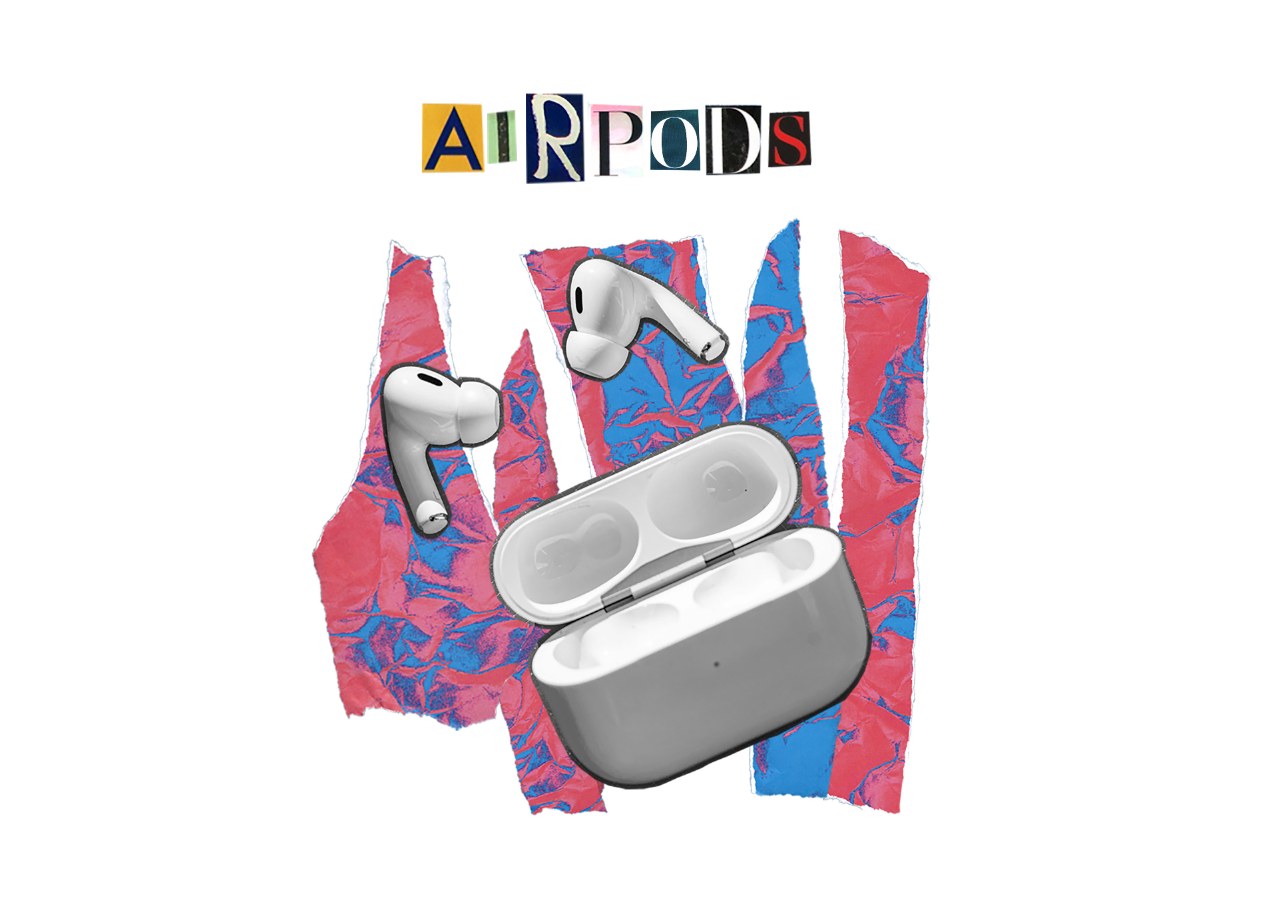
<file: index.html>
<!doctype html>
<html>
   <head>
    
    <link rel="stylesheet" href="style.css">

   </head>

   <body>
  
      <a href="page2.html">
        <img class="airpods" src="airpods.jpg">
        </a>
   </body>

</html>
</file>
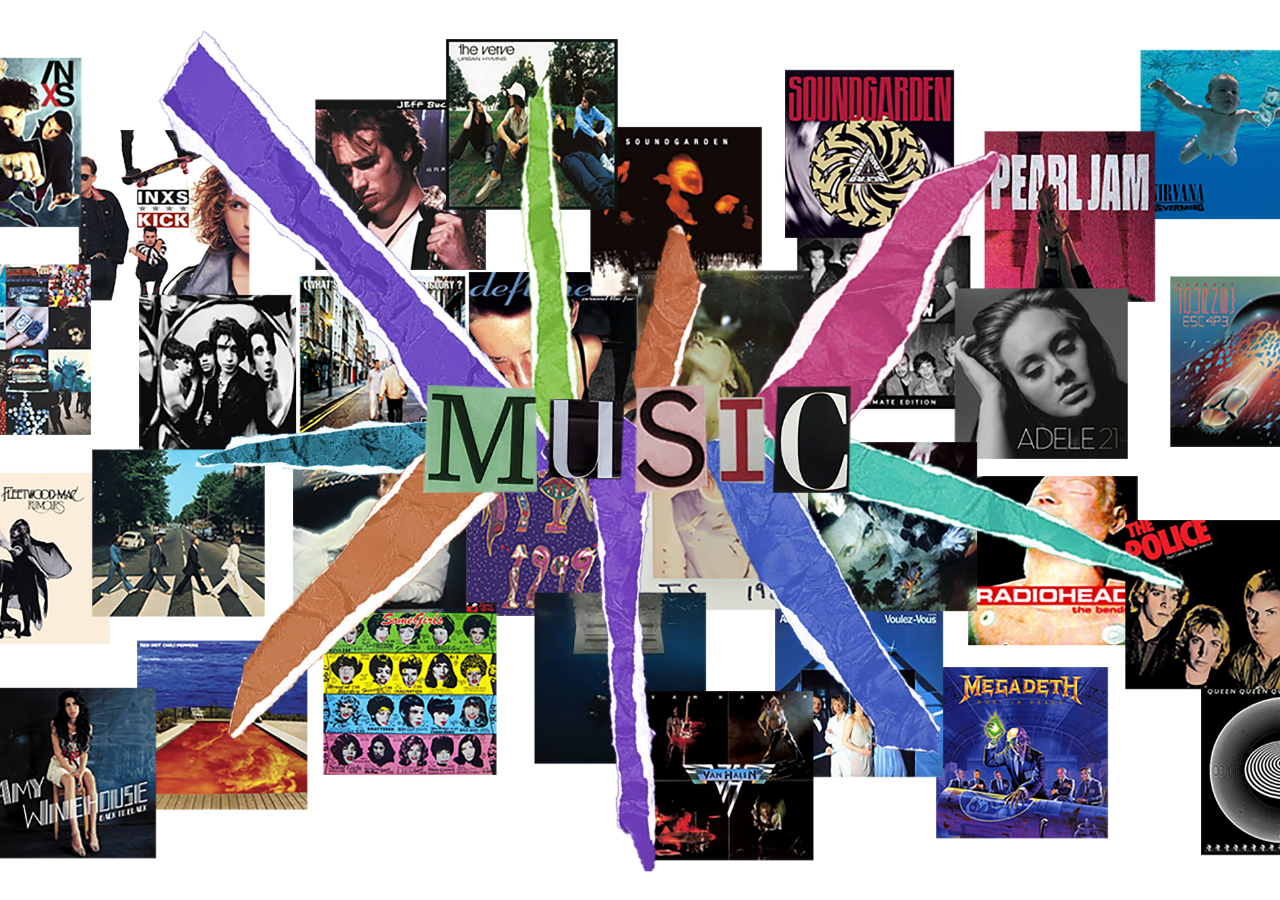
<file: page2.html>
<!doctype html>
<html>
   <head>
    
    <link rel="stylesheet" href="style.css">

   </head>

   <body>
      
      <a href="page3.html">
        <img class="music" src="music.jpg">
        </a>
   </body>

</html>
</file>
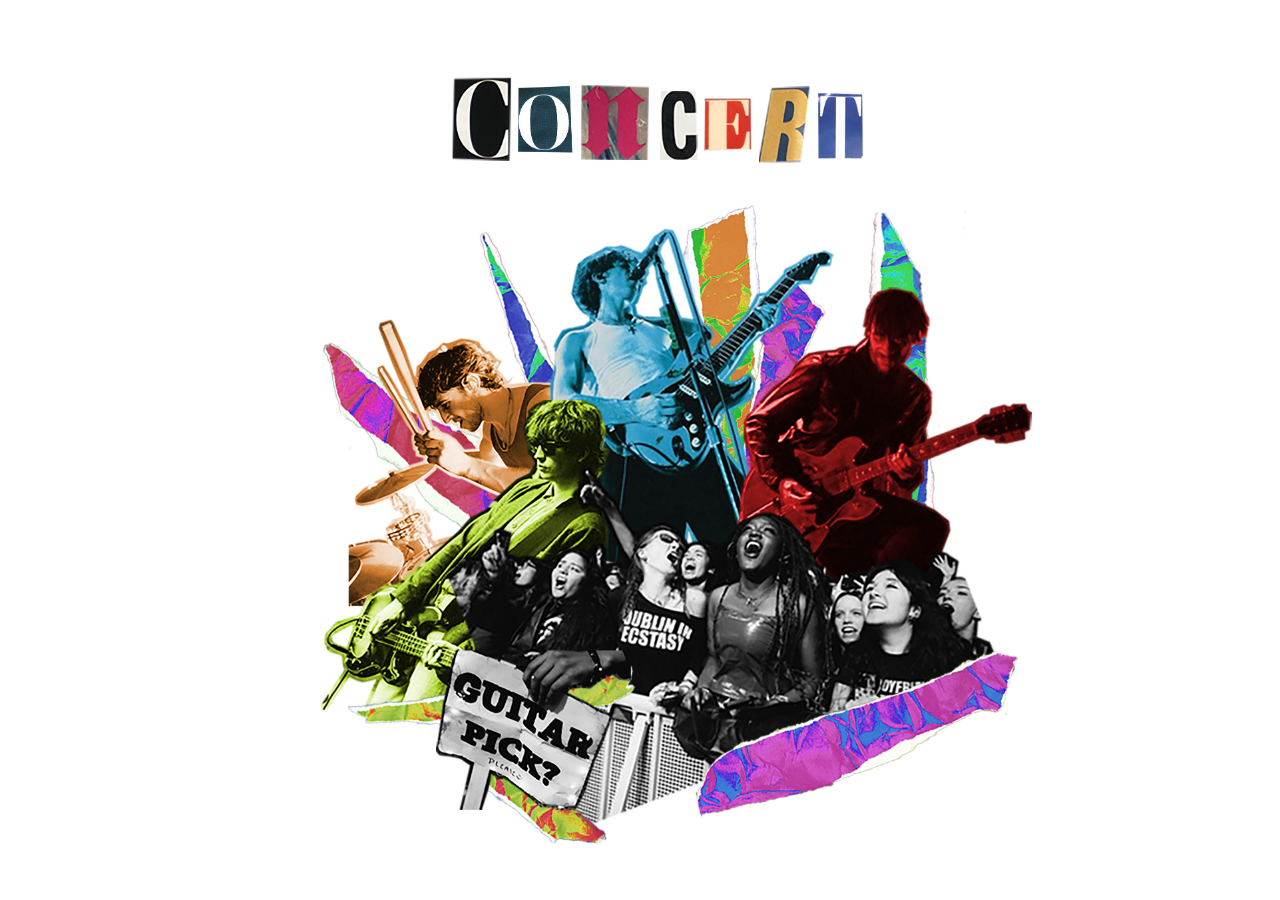
<file: page3.html>
<!doctype html>
<html>
   <head>
    
    <link rel="stylesheet" href="style.css">

   </head>

   <body>
      

      <a href="page4.html">
        <img class="concert" src="concert.jpg">
        </a>
   </body>

</html>
</file>
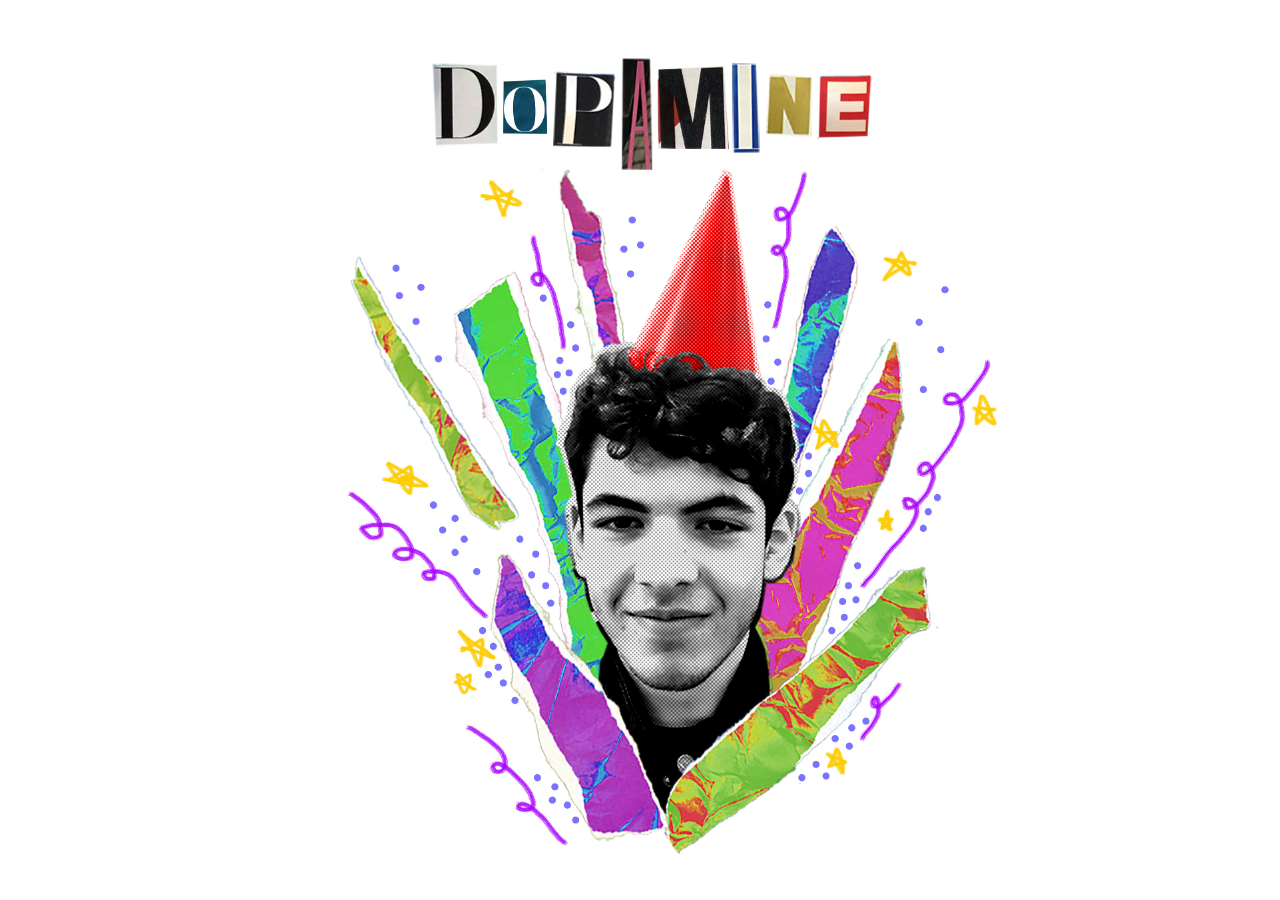
<file: page4.html>
<!doctype html>
<html>
   <head>
    
    <link rel="stylesheet" href="style.css">

   </head>

   <body>
      

      <a href="page5.html">
        <img class="dopamine" src="dopamine.jpg">
        </a>
   </body>

</html>
</file>
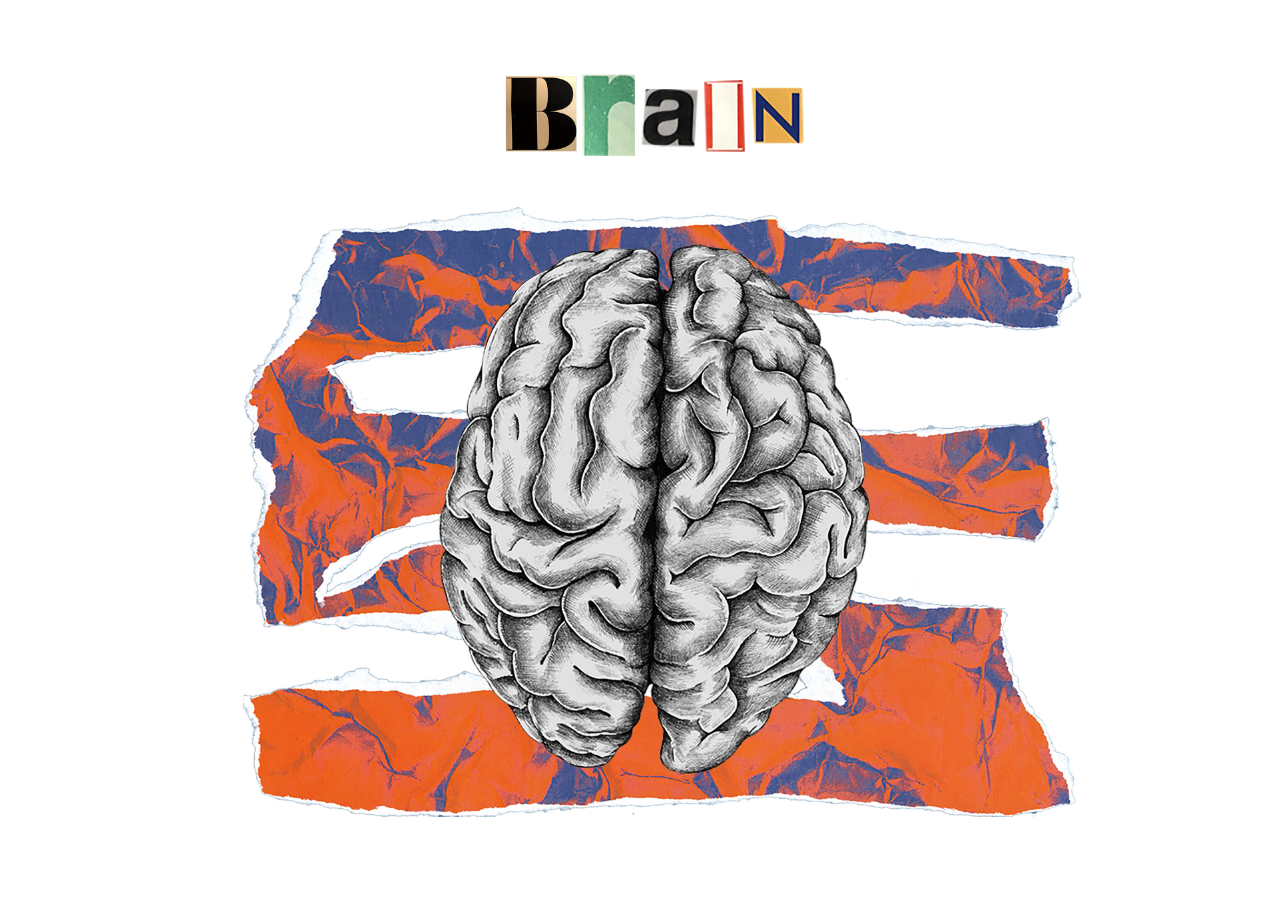
<file: page5.html>
<!doctype html>
<html>
   <head>
    
    <link rel="stylesheet" href="style.css">

   </head>

   <body>
     

      <a href="page6.html">
        <img class="brain" src="brain.jpg">
        </a>
   </body>

</html>
</file>
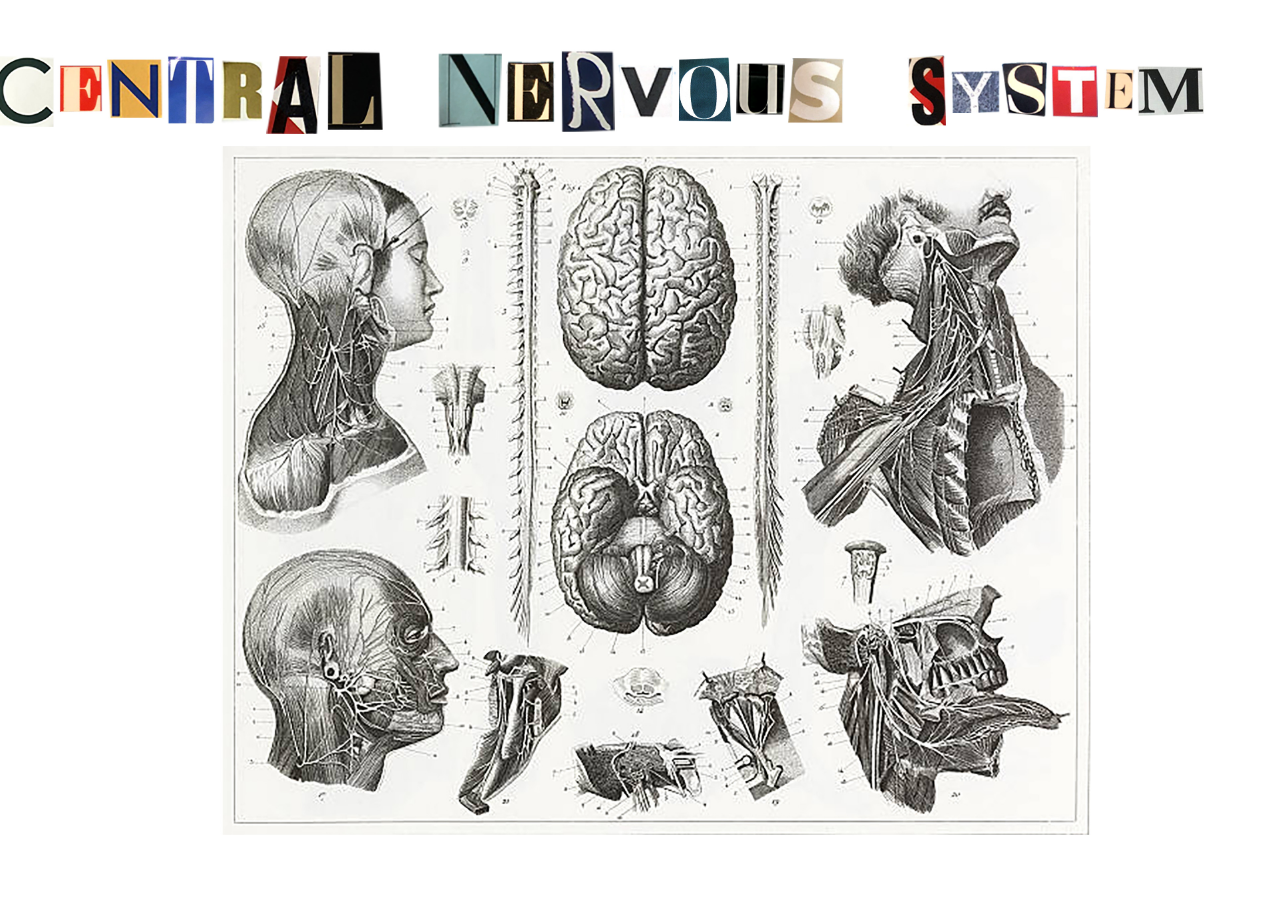
<file: page6.html>
<!doctype html>
<html>
   <head>
    
    <link rel="stylesheet" href="style.css">

   </head>

   <body>
      

      <a href="index.html">
        <img class="central-nervous-system" src="central-nervous-system.jpg">
        </a>
   </body>

</html>
</file>
<file: style.css>
body {
    padding:0;
    margin:0;
    background:#ffffff;
}

img {
    position:absolute;
    top:50%;
    left:50%;
    transform:translate(-50%, -50%);
}

.airpods {
    width:1500px;
    height:auto;
}

.music {
    width:1500px;
    height:auto;
}

.concert {
    width:1500px;
    height:auto;
}

.dopamine {
    width:1500px;
    height:auto;
}

.brain {
    width:1500px;
    height:auto;
}

.central-nervous-system {
    width:1500px;
    height:auto;
}
</file>
